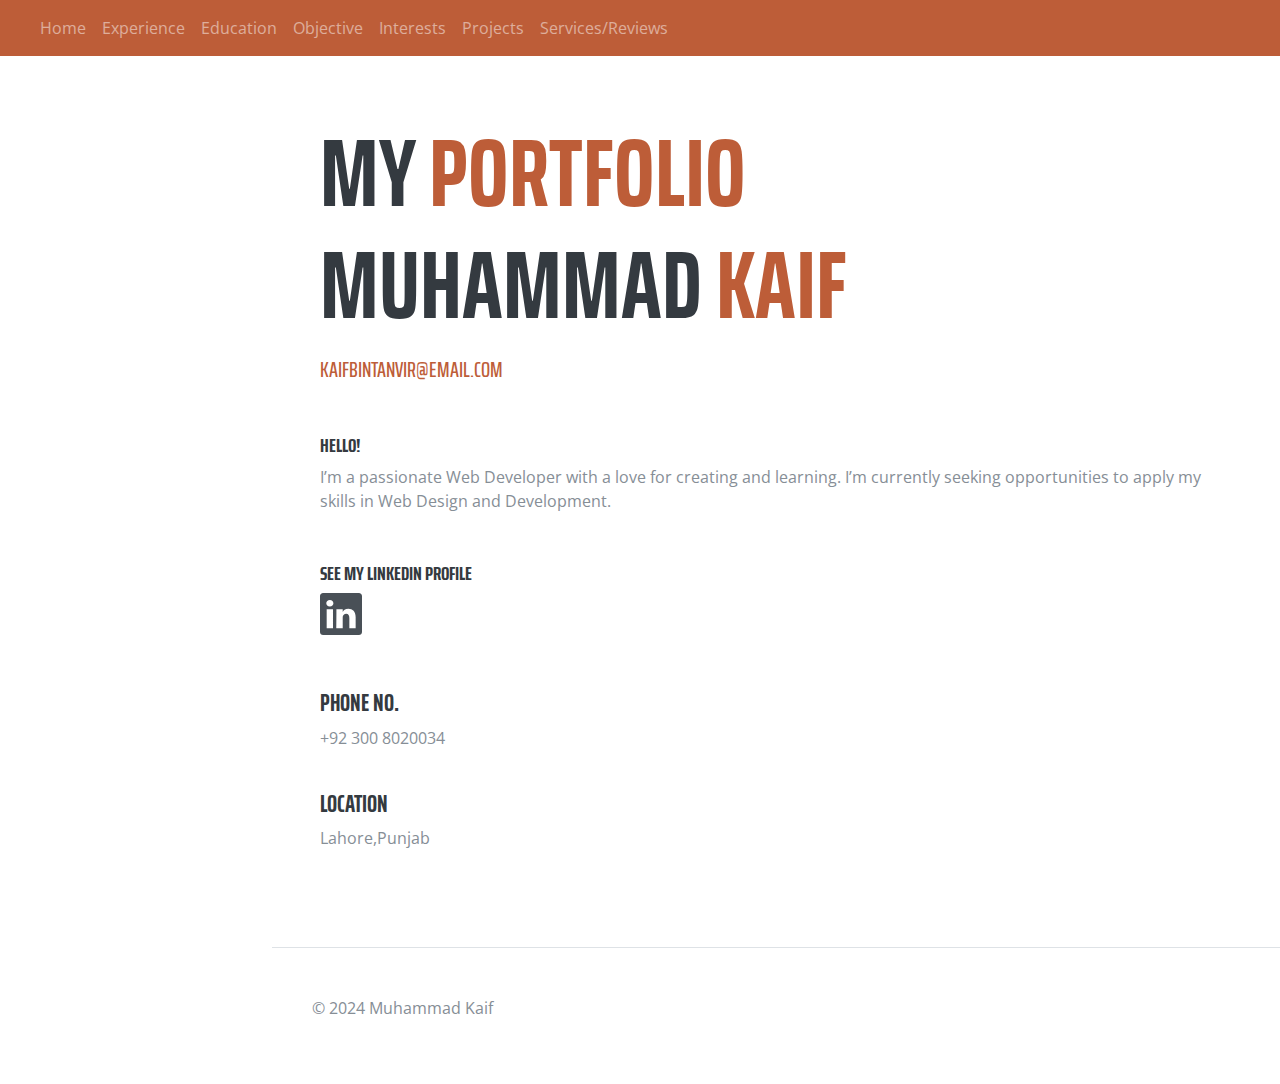
<file: index.html>
<!DOCTYPE html>
<html lang="en">

  <head>
  <!-- Google tag (gtag.js) -->
<script async src="https://www.googletagmanager.com/gtag/js?id=G-M5S6WQYNVC"></script>
<script>
  window.dataLayer = window.dataLayer || [];
  function gtag(){dataLayer.push(arguments);}
  gtag('js', new Date());

  gtag('config', 'G-M5S6WQYNVC');
</script>
    
    <meta charset="utf-8">
    <meta name="viewport" content="width=device-width, initial-scale=1, shrink-to-fit=no">
    <meta name="description" content="">
    <meta name="author" content="">

    <title>Kaif's Portfolio</title>

    <!-- Bootstrap core CSS -->
    <link href="bootstrap.min.css" rel="stylesheet">

    <!-- Custom fonts for this template -->
    <link href="https://fonts.googleapis.com/css?family=Saira+Extra+Condensed:100,200,300,400,500,600,700,800,900" rel="stylesheet">
    <link href="https://fonts.googleapis.com/css?family=Open+Sans:300,300i,400,400i,600,600i,700,700i,800,800i" rel="stylesheet">
    <link href="font-awesome.min.css" rel="stylesheet">
    <link href="devicons.min.css" rel="stylesheet">
    <link href="simple-line-icons.css" rel="stylesheet">

    <!-- Custom styles for this template -->
    <link href="resume.min.css" rel="stylesheet">
   

  </head>

  <body id="page-top">

      <nav class="navbar navbar-expand-lg navbar-dark bg-primary fixed-top"> 
        <a class="navbar-brand js-scroll-trigger" href="#page-top">
        <span class="d-block d-lg-none">Kaif's Portfolio</span>
        <span class="d-none d-lg-block">
           <!-- <img class="img-fluid img-profile rounded-circle mx-auto mb-2" src="img/profile.jpg" alt="">  -->
        </span>
      </a>  
       <button class="navbar-toggler" type="button" data-toggle="collapse" data-target="#navbarSupportedContent" aria-controls="navbarSupportedContent" aria-expanded="false" aria-label="Toggle navigation">
        <span class="navbar-toggler-icon"></span>
      </button> 
      <div class="collapse navbar-collapse" id="navbarSupportedContent">
        <ul class="navbar-nav">
          <li class="nav-item">
            <a class="nav-link js-scroll-trigger" href="index.html">Home</a>
          </li>
          <li class="nav-item">
            <a class="nav-link js-scroll-trigger" href="experience.html">Experience</a>
          </li>
          <li class="nav-item">
            <a class="nav-link js-scroll-trigger" href="education.html">Education</a>
          </li>
          <li class="nav-item">
            <a class="nav-link js-scroll-trigger" href="objective.html">Objective</a>
          </li>
          <li class="nav-item">
            <a class="nav-link js-scroll-trigger" href="interest.html">Interests</a>
          </li>

          <li class="nav-item">
            <a class="nav-link js-scroll-trigger" href="project.html">Projects</a>
          </li>
         
          <li class="nav-item">
            <a class="nav-link js-scroll-trigger" href="service.html">Services/Reviews</a>
          </li>
        </ul>
      </div>
    </nav>
<br><br>
    <div class="container-fluid p-0">

      <section class="resume-section p-3 p-lg-5 d-flex d-column" id="about">
        <div class="my-auto">

          <h1 class="mb-0">My
            <span class="text-primary">Portfolio</span>
          </h1>
          <br>
          <h1 class="mb-0">Muhammad
            <span class="text-primary">Kaif</span>
          </h1>
          <br>
          <div class="subheading mb-5">
            <a href="kaifbintanvir@email.com">kaifbintanvir@email.com</a>
          </div>
          <h5>Hello!</h5>
          <p class="mb-5"> I’m a passionate Web Developer with a love for creating and learning.
             I’m currently seeking opportunities to apply my skills in Web Design and Development.</p>

             <h5>See my LinkedIn Profile</h5>
          <ul class="list-inline list-social-icons mb-0">
          
            <li class="list-inline-item">
            
              <a href="https://www.linkedin.com/in/muhammed-kaif-712735270?trk=contact-info">
                <span>
                  <svg xmlns="http://www.w3.org/2000/svg" width="42" height="42" fill="currentColor" class="bi bi-linkedin" viewBox="0 0 16 16">
                    <path d="M0 1.146C0 .513.526 0 1.175 0h13.65C15.474 0 16 .513 16 1.146v13.708c0 .633-.526 1.146-1.175 1.146H1.175C.526 16 0 15.487 0 14.854zm4.943 12.248V6.169H2.542v7.225zm-1.2-8.212c.837 0 1.358-.554 1.358-1.248-.015-.709-.52-1.248-1.342-1.248S2.4 3.226 2.4 3.934c0 .694.521 1.248 1.327 1.248zm4.908 8.212V9.359c0-.216.016-.432.08-.586.173-.431.568-.878 1.232-.878.869 0 1.216.662 1.216 1.634v3.865h2.401V9.25c0-2.22-1.184-3.252-2.764-3.252-1.274 0-1.845.7-2.165 1.193v.025h-.016l.016-.025V6.169h-2.4c.03.678 0 7.225 0 7.225z"/>
                  </svg>
                </span>
              </a>
             
            </li>
            <!-- <li class="list-inline-item"> 
             
               <a href="kaifbintanvir.github.io"> 
                <span class="fa-stack fa-lg">
                  <i class="fa fa-circle fa-stack-2x"></i>
                  <i class="fa fa-github fa-stack-1x fa-inverse"></i>
                </span>
              </a>
            </li> -->
          </ul>
          
         
          <br><br>
          <h4>Phone No.</h4>
          <p>+92 300 8020034 </p>
          <br>
          <h4>Location</h4>
          <p>Lahore,Punjab</p>
        </div>
      </section>

      <!-- <section class="resume-section p-3 p-lg-5 d-flex flex-column" id="experience">
        <div class="my-auto">
          <h2 class="mb-5">Experience</h2>

          <div class="resume-item d-flex flex-column flex-md-row mb-5">
            <div class="resume-content mr-auto">
              <h3 class="mb-0"> Web Developer</h3>
              <div class="subheading mb-3"> 3 Months Experience</div>
              <p>I'm a web developer with 3 months of hands-on experience, specializing in front-end development. 
                In this time, I’ve gained skills in HTML, CSS, JavaScript.
                I’m committed to creating responsive, portfolio and continuously improving my skills to keep up with the latest web development trends.</p>
            </div>
            <div class="resume-date text-md-right">
              <span class="text-primary">Beginner Level</span>
            </div>
          </div>

          <div class="resume-item d-flex flex-column flex-md-row mb-5">
            <div class="resume-content mr-auto">
              <h3 class="mb-0">C++ / Cpp</h3>
              <div class="subheading mb-3">8 Months Experience</div>
              <p>I'm a C++ developer with 8 months of experience, focused on building efficient, high-performance applications.
                 I have a solid foundation in object-oriented programming, data structures, and algorithms, and I’m continually expanding my knowledge in advanced C++ concepts.
                 I’m passionate about writing clean, optimized code and solving complex problems.</p>
            </div>
            <div class="resume-date text-md-right">
              <span class="text-primary">Intermediate Level</span>
            </div>
          </div>

          <div class="resume-item d-flex flex-column flex-md-row mb-5">
            <div class="resume-content mr-auto">
              <h3 class="mb-0">Python</h3>
              <div class="subheading mb-3">3 Months Experience</div>
              <p>I'm a Python developer with 3 months of experience, skilled in writing clear and efficient code.
                I'm continuously learning new techniques to enhance my development skills.</p>
            </div>
            <div class="resume-date text-md-right">
              <span class="text-primary">Beginner Level</span>
            </div>
          </div>

          <div class="resume-item d-flex flex-column flex-md-row">
            <div class="resume-content mr-auto">
              <h3 class="mb-0">Assembly Language</h3>
              <div class="subheading mb-3">2 Months Experience</div>
              <p>I'm an assembly language programmer with 2 months of experience, focused on understanding low-level programming and computer architecture.
                 During this time, I’ve gained insight into how software interacts with hardware and how to optimize code for performance.
                 I enjoy tackling complex problems and am eager to deepen my knowledge of assembly language and its applications in system programming.</p>
            </div>
            <div class="resume-date text-md-right">
              <span class="text-primary">Beginner Level</span>
            </div>
          </div>

        </div>

      </section> -->

      <!-- <section class="resume-section p-3 p-lg-5 d-flex flex-column" id="education">
        <div class="my-auto">
          <h2 class="mb-5">Education</h2>

          <div class="resume-item d-flex flex-column flex-md-row mb-5">
            <div class="resume-content mr-auto">
              <h3 class="mb-0">Government College University of Faisalabad</h3>
              <div class="subheading mb-3">Bachelor of Science in Computer Science</div>
              <div>Computer Science - Web Development Track</div>
              <p>GPA: 3.57</p>
            </div>
            <div class="resume-date text-md-right">
              <span class="text-primary">Still continue</span>
            </div>
          </div>

          <div class="resume-item d-flex flex-column flex-md-row">
            <div class="resume-content mr-auto">
              <h3 class="mb-0">Aspire Group of Colleges</h3>
              <div class="subheading mb-3">FSc pre engineering</div>
              <p>GPA: 3.21</p>
            </div>
            <div class="resume-date text-md-right">
              <span class="text-primary">Passed</span>
            </div>
          </div>

        </div>
      </section> -->

      <!-- <section class="resume-section p-3 p-lg-5 d-flex flex-column" id="objective">
        <div class="my-auto">
          <h2 class="mb-5 ">Objective</h2>
          <p>Passionate and motivated Front-End Web Developer with a solid foundation in HTML, CSS, and JavaScript, eager to bring creative solutions and technical expertise to a development team.</p>
            <p class="mb-0"> Skilled in building responsive, user-friendly websites and continuously learning new frameworks and 
             Seeking an opportunity to contribute, grow, and expand my skills in a professional setting.</p>
         
       
        </div>
      </section> -->

      <!-- <section class="resume-section p-3 p-lg-5 d-flex flex-column" id="interests">
        <div class="my-auto">
          <h2 class="mb-5">Interests</h2>
          <p>Participated in coding challenges and hackathons, collaborating with team members to build web applications within short time frames.</p>
          <p class="mb-0">Mostly forced indoors, I read alot of books and sci-fi genre movies and anime, I am an aspiring chef, and I spend a large amount of my free time exploring the latest technolgy advancements in the front-end web development world.</p>
       
        </div>

      </section> -->

      <br><br>
       <!-- Footer -->
        <section>
  <footer class="footer">
    <p> &emsp; &emsp; &copy; 2024 Muhammad Kaif</p>
   
  </footer>
  <br><br>
        </section>


    </div>
  
 

    <!-- Bootstrap core JavaScript -->
    <script src="jquery.min.js"></script>
    <script src="bootstrap.bundle.min.js"></script>

    <!-- Plugin JavaScript -->
    <script src="jquery.easing.min.js"></script>

    <!-- Custom scripts for this template -->
    <script src="resume.min.js"></script>

  </body>

</html>
</file>
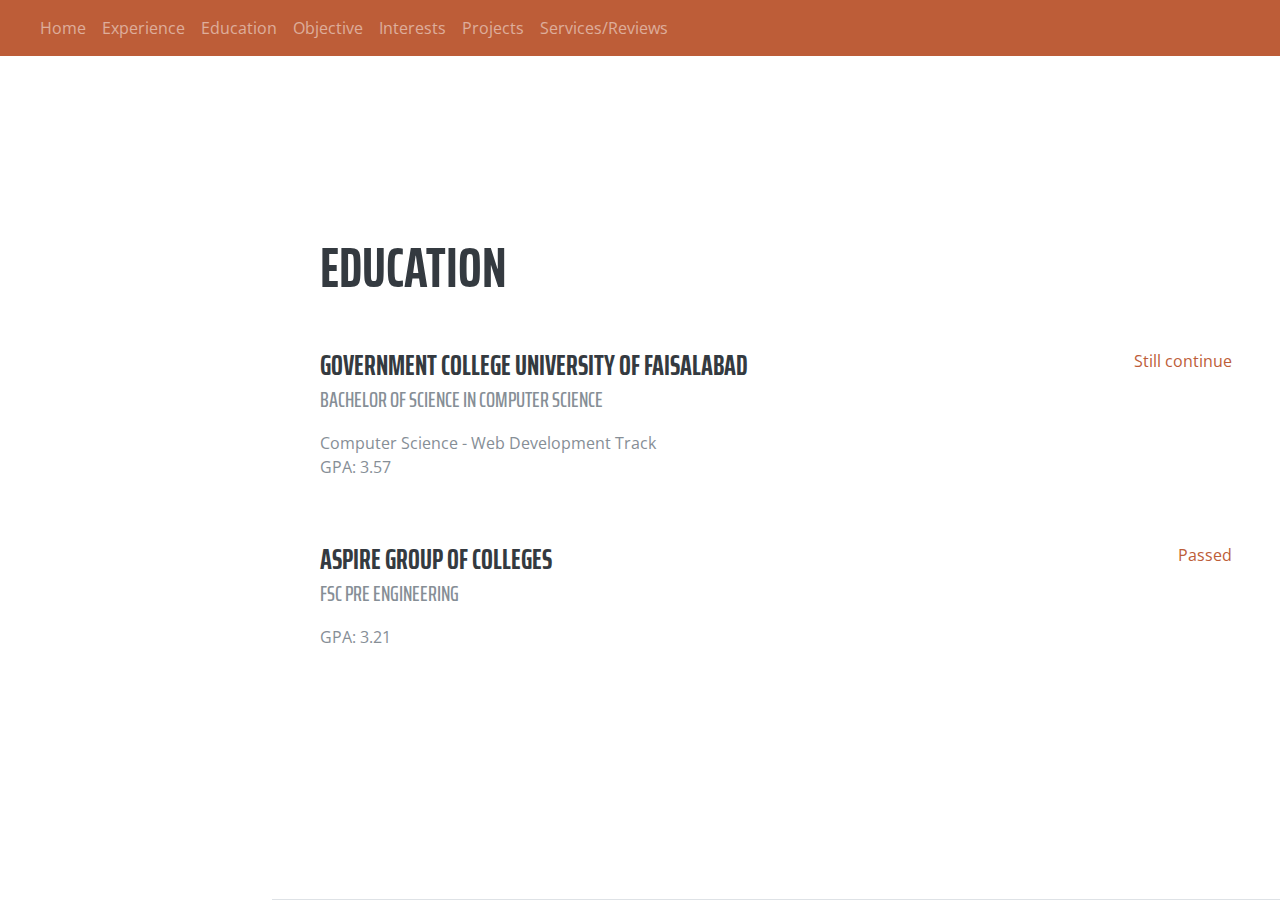
<file: education.html>
<!DOCTYPE html>
<html lang="en">
<head>
    <meta charset="UTF-8">
    <meta name="viewport" content="width=device-width, initial-scale=1.0">
    <title>Kaif's Portfolio|Education</title>
    <link href="bootstrap.min.css" rel="stylesheet">

    <!-- Custom fonts for this template -->
    <link href="https://fonts.googleapis.com/css?family=Saira+Extra+Condensed:100,200,300,400,500,600,700,800,900" rel="stylesheet">
    <link href="https://fonts.googleapis.com/css?family=Open+Sans:300,300i,400,400i,600,600i,700,700i,800,800i" rel="stylesheet">
    <link href="font-awesome.min.css" rel="stylesheet">
    <link href="devicons.min.css" rel="stylesheet">
    <link href="simple-line-icons.css" rel="stylesheet">

    <!-- Custom styles for this template -->
    <link href="resume.min.css" rel="stylesheet">

    
</head>
<body>

    <nav class="navbar navbar-expand-lg navbar-dark bg-primary fixed-top"> 
        <a class="navbar-brand js-scroll-trigger" href="#page-top">
        <span class="d-block d-lg-none">Kaif's Portfolio</span>
        <span class="d-none d-lg-block">
           <!-- <img class="img-fluid img-profile rounded-circle mx-auto mb-2" src="img/profile.jpg" alt="">  -->
        </span>
      </a>  
       <button class="navbar-toggler" type="button" data-toggle="collapse" data-target="#navbarSupportedContent" aria-controls="navbarSupportedContent" aria-expanded="false" aria-label="Toggle navigation">
        <span class="navbar-toggler-icon"></span>
      </button> 
      <div class="collapse navbar-collapse" id="navbarSupportedContent">
        <ul class="navbar-nav">
          <li class="nav-item">
            <a class="nav-link js-scroll-trigger" href="index.html">Home</a>
          </li>
          <li class="nav-item">
            <a class="nav-link js-scroll-trigger" href="experience.html">Experience</a>
          </li>
          <li class="nav-item">
            <a class="nav-link js-scroll-trigger" href="education.html">Education</a>
          </li>
          <li class="nav-item">
            <a class="nav-link js-scroll-trigger" href="objective.html">Objective</a>
          </li>
          <li class="nav-item">
            <a class="nav-link js-scroll-trigger" href="interest.html">Interests</a>
          </li>
          <li class="nav-item">
            <a class="nav-link js-scroll-trigger" href="project.html">Projects</a>
          </li>
         
          <li class="nav-item">
            <a class="nav-link js-scroll-trigger" href="service.html">Services/Reviews</a>
          </li>
        </ul>
      </div>
    </nav>

    
    <section class="resume-section p-3 p-lg-5 d-flex flex-column" id="education">
        <div class="my-auto">
          <h2 class="mb-5">Education</h2>

          <div class="resume-item d-flex flex-column flex-md-row mb-5">
            <div class="resume-content mr-auto">
              <h3 class="mb-0">Government College University of Faisalabad</h3>
              <div class="subheading mb-3">Bachelor of Science in Computer Science</div>
              <div>Computer Science - Web Development Track</div>
              <p>GPA: 3.57</p>
            </div>
            <div class="resume-date text-md-right">
              <span class="text-primary">Still continue</span>
            </div>
          </div>

          <div class="resume-item d-flex flex-column flex-md-row">
            <div class="resume-content mr-auto">
              <h3 class="mb-0">Aspire Group of Colleges</h3>
              <div class="subheading mb-3">FSc pre engineering</div>
              <p>GPA: 3.21</p>
            </div>
            <div class="resume-date text-md-right">
              <span class="text-primary">Passed</span>
            </div>
          </div>

        </div>
      </section>

     <!-- Bootstrap core JavaScript -->
     <script src="jquery.min.js"></script>
     <script src="bootstrap.bundle.min.js"></script>
 
     <!-- Plugin JavaScript -->
     <script src="jquery.easing.min.js"></script>
 
     <!-- Custom scripts for this template -->
     <script src="resume.min.js"></script>
</body>
</html>
</file>
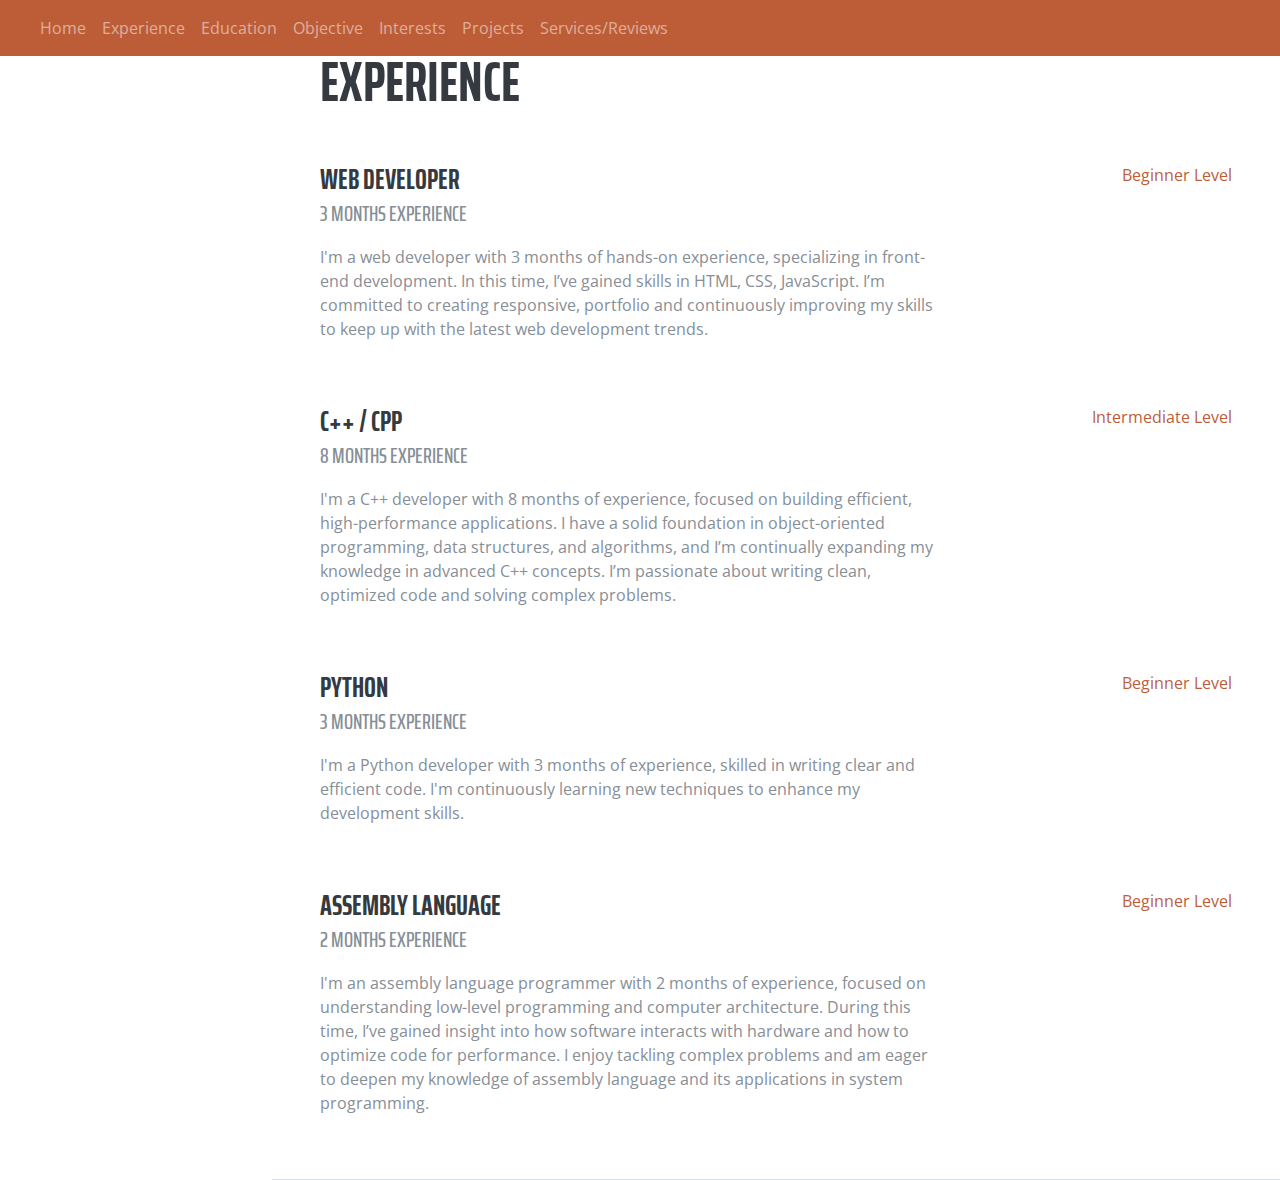
<file: experience.html>
<!DOCTYPE html>
<html lang="en">
<head>
    <meta charset="UTF-8">
    <meta name="viewport" content="width=device-width, initial-scale=1.0">
    <title>Kaif's Portfolio|Experience</title>
    <link href="bootstrap.min.css" rel="stylesheet">

    <!-- Custom fonts for this template -->
    <link href="https://fonts.googleapis.com/css?family=Saira+Extra+Condensed:100,200,300,400,500,600,700,800,900" rel="stylesheet">
    <link href="https://fonts.googleapis.com/css?family=Open+Sans:300,300i,400,400i,600,600i,700,700i,800,800i" rel="stylesheet">
    <link href="font-awesome.min.css" rel="stylesheet">
    <link href="devicons.min.css" rel="stylesheet">
    <link href="simple-line-icons.css" rel="stylesheet">

    <!-- Custom styles for this template -->
    <link href="resume.min.css" rel="stylesheet">

   
</head>
<body>

    <nav class="navbar navbar-expand-lg navbar-dark bg-primary fixed-top"> 
        <a class="navbar-brand js-scroll-trigger" href="#page-top">
        <span class="d-block d-lg-none">Kaif's Portfolio</span>
        <span class="d-none d-lg-block">
           <!-- <img class="img-fluid img-profile rounded-circle mx-auto mb-2" src="img/profile.jpg" alt="">  -->
        </span>
      </a>  
       <button class="navbar-toggler" type="button" data-toggle="collapse" data-target="#navbarSupportedContent" aria-controls="navbarSupportedContent" aria-expanded="false" aria-label="Toggle navigation">
        <span class="navbar-toggler-icon"></span>
      </button> 
      <div class="collapse navbar-collapse" id="navbarSupportedContent">
        <ul class="navbar-nav">
          <li class="nav-item">
            <a class="nav-link js-scroll-trigger" href="index.html">Home</a>
          </li>
          <li class="nav-item">
            <a class="nav-link js-scroll-trigger" href="experience.html">Experience</a>
          </li>
          <li class="nav-item">
            <a class="nav-link js-scroll-trigger" href="education.html">Education</a>
          </li>
          <li class="nav-item">
            <a class="nav-link js-scroll-trigger" href="objective.html">Objective</a>
          </li>
          <li class="nav-item">
            <a class="nav-link js-scroll-trigger" href="interest.html">Interests</a>
          </li>
          <li class="nav-item">
            <a class="nav-link js-scroll-trigger" href="project.html">Projects</a>
          </li>
         
          <li class="nav-item">
            <a class="nav-link js-scroll-trigger" href="service.html">Services/Reviews</a>
          </li>
        </ul>
      </div>
    </nav>

    

    <section class="resume-section p-3 p-lg-5 d-flex flex-column" id="experience">
        <div class="my-auto">
          <h2 class="mb-5">Experience</h2>

          <div class="resume-item d-flex flex-column flex-md-row mb-5">
            <div class="resume-content mr-auto">
              <h3 class="mb-0"> Web Developer</h3>
              <div class="subheading mb-3"> 3 Months Experience</div>
              <p>I'm a web developer with 3 months of hands-on experience, specializing in front-end development. 
                In this time, I’ve gained skills in HTML, CSS, JavaScript.
                I’m committed to creating responsive, portfolio and continuously improving my skills to keep up with the latest web development trends.</p>
            </div>
            <div class="resume-date text-md-right">
              <span class="text-primary">Beginner Level</span>
            </div>
          </div>

          <div class="resume-item d-flex flex-column flex-md-row mb-5">
            <div class="resume-content mr-auto">
              <h3 class="mb-0">C++ / Cpp</h3>
              <div class="subheading mb-3">8 Months Experience</div>
              <p>I'm a C++ developer with 8 months of experience, focused on building efficient, high-performance applications.
                 I have a solid foundation in object-oriented programming, data structures, and algorithms, and I’m continually expanding my knowledge in advanced C++ concepts.
                 I’m passionate about writing clean, optimized code and solving complex problems.</p>
            </div>
            <div class="resume-date text-md-right">
              <span class="text-primary">Intermediate Level</span>
            </div>
          </div>

          <div class="resume-item d-flex flex-column flex-md-row mb-5">
            <div class="resume-content mr-auto">
              <h3 class="mb-0">Python</h3>
              <div class="subheading mb-3">3 Months Experience</div>
              <p>I'm a Python developer with 3 months of experience, skilled in writing clear and efficient code.
                I'm continuously learning new techniques to enhance my development skills.</p>
            </div>
            <div class="resume-date text-md-right">
              <span class="text-primary">Beginner Level</span>
            </div>
          </div>

          <div class="resume-item d-flex flex-column flex-md-row">
            <div class="resume-content mr-auto">
              <h3 class="mb-0">Assembly Language</h3>
              <div class="subheading mb-3">2 Months Experience</div>
              <p>I'm an assembly language programmer with 2 months of experience, focused on understanding low-level programming and computer architecture.
                 During this time, I’ve gained insight into how software interacts with hardware and how to optimize code for performance.
                 I enjoy tackling complex problems and am eager to deepen my knowledge of assembly language and its applications in system programming.</p>
            </div>
            <div class="resume-date text-md-right">
              <span class="text-primary">Beginner Level</span>
            </div>
          </div>

        </div>

      </section>

    

     <!-- Bootstrap core JavaScript -->
     <script src="jquery.min.js"></script>
     <script src="bootstrap.bundle.min.js"></script>
 
     <!-- Plugin JavaScript -->
     <script src="jquery.easing.min.js"></script>
 
     <!-- Custom scripts for this template -->
     <script src="resume.min.js"></script>
</body>
</html>
</file>
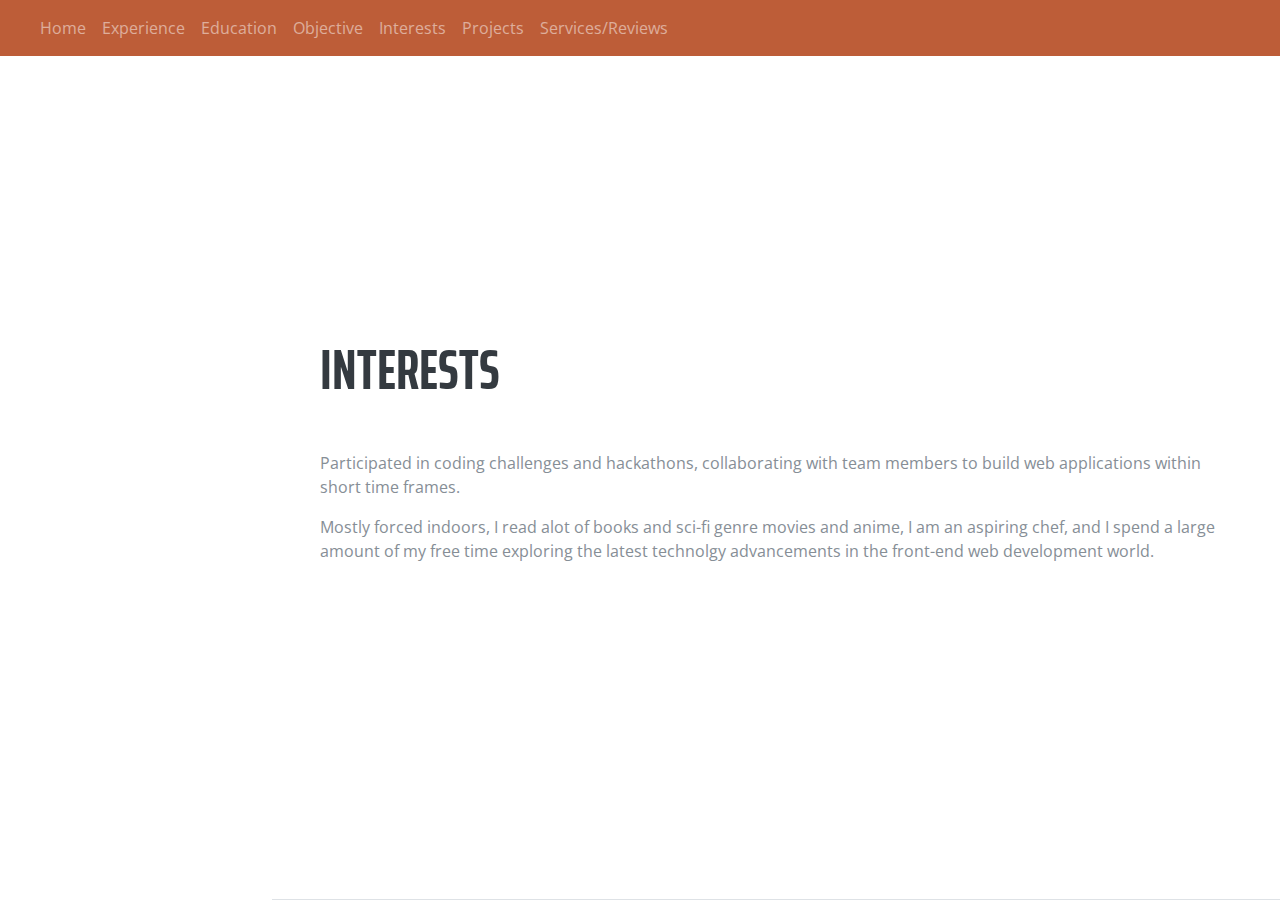
<file: interest.html>
<!DOCTYPE html>
<html lang="en">
<head>
    <meta charset="UTF-8">
    <meta name="viewport" content="width=device-width, initial-scale=1.0">
    <title>Kaif's Portfolio|Interest</title>
    <link href="bootstrap.min.css" rel="stylesheet">

    <!-- Custom fonts for this template -->
    <link href="https://fonts.googleapis.com/css?family=Saira+Extra+Condensed:100,200,300,400,500,600,700,800,900" rel="stylesheet">
    <link href="https://fonts.googleapis.com/css?family=Open+Sans:300,300i,400,400i,600,600i,700,700i,800,800i" rel="stylesheet">
    <link href="font-awesome.min.css" rel="stylesheet">
    <link href="devicons.min.css" rel="stylesheet">
    <link href="simple-line-icons.css" rel="stylesheet">

    <!-- Custom styles for this template -->
    <link href="resume.min.css" rel="stylesheet">

    
</head>
<body>


    <nav class="navbar navbar-expand-lg navbar-dark bg-primary fixed-top"> 
        <a class="navbar-brand js-scroll-trigger" href="#page-top">
        <span class="d-block d-lg-none">Kaif's Portfolio</span>
        <span class="d-none d-lg-block">
           <!-- <img class="img-fluid img-profile rounded-circle mx-auto mb-2" src="img/profile.jpg" alt="">  -->
        </span>
      </a>  
       <button class="navbar-toggler" type="button" data-toggle="collapse" data-target="#navbarSupportedContent" aria-controls="navbarSupportedContent" aria-expanded="false" aria-label="Toggle navigation">
        <span class="navbar-toggler-icon"></span>
      </button> 
      <div class="collapse navbar-collapse" id="navbarSupportedContent">
        <ul class="navbar-nav">
          <li class="nav-item">
            <a class="nav-link js-scroll-trigger" href="index.html">Home</a>
          </li>
          <li class="nav-item">
            <a class="nav-link js-scroll-trigger" href="experience.html">Experience</a>
          </li>
          <li class="nav-item">
            <a class="nav-link js-scroll-trigger" href="education.html">Education</a>
          </li>
          <li class="nav-item">
            <a class="nav-link js-scroll-trigger" href="objective.html">Objective</a>
          </li>
          <li class="nav-item">
            <a class="nav-link js-scroll-trigger" href="interest.html">Interests</a>
          </li>
          <li class="nav-item">
            <a class="nav-link js-scroll-trigger" href="project.html">Projects</a>
          </li>
         
          <li class="nav-item">
            <a class="nav-link js-scroll-trigger" href="service.html">Services/Reviews</a>
          </li>
        </ul>
      </div>
    </nav>



    <section class="resume-section p-3 p-lg-5 d-flex flex-column" id="interests">
        <div class="my-auto">
          <h2 class="mb-5">Interests</h2>
          <p>Participated in coding challenges and hackathons, collaborating with team members to build web applications within short time frames.</p>
          <p class="mb-0">Mostly forced indoors, I read alot of books and sci-fi genre movies and anime, I am an aspiring chef, and I spend a large amount of my free time exploring the latest technolgy advancements in the front-end web development world.</p>
       
        </div>

      </section>

     


     <!-- Bootstrap core JavaScript -->
     <script src="jquery.min.js"></script>
     <script src="bootstrap.bundle.min.js"></script>
 
     <!-- Plugin JavaScript -->
     <script src="jquery.easing.min.js"></script>
 
     <!-- Custom scripts for this template -->
     <script src="resume.min.js"></script>
    
</body>
</html>
</file>
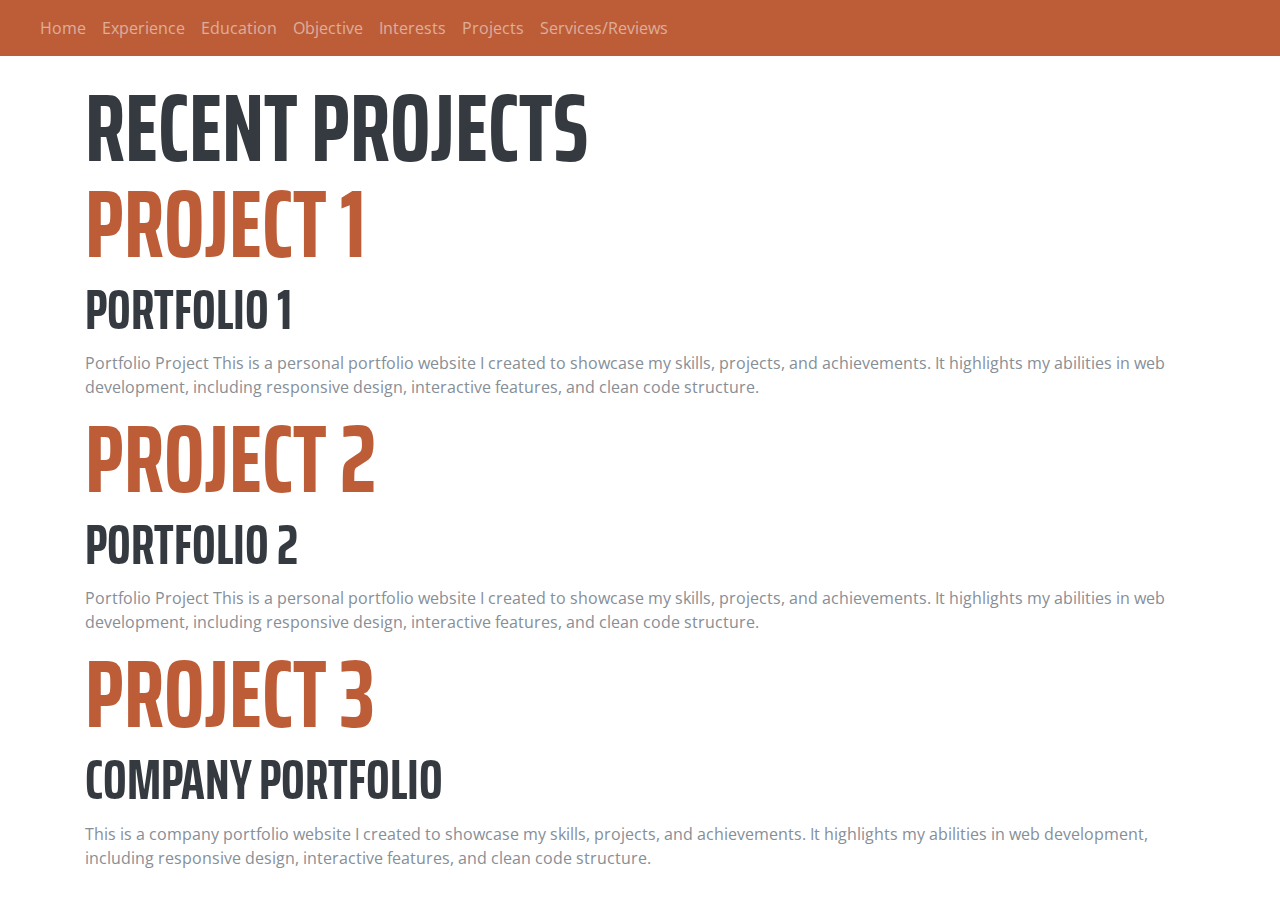
<file: project.html>
<!DOCTYPE html>
<html lang="en">
<head>
    <meta charset="UTF-8">
    <meta name="viewport" content="width=device-width, initial-scale=1.0">
    <title>Project</title>

    <link href="bootstrap.min.css" rel="stylesheet">

    <!-- Custom fonts for this template -->
    <link href="https://fonts.googleapis.com/css?family=Saira+Extra+Condensed:100,200,300,400,500,600,700,800,900" rel="stylesheet">
    <link href="https://fonts.googleapis.com/css?family=Open+Sans:300,300i,400,400i,600,600i,700,700i,800,800i" rel="stylesheet">
    <link href="font-awesome.min.css" rel="stylesheet">
    <link href="devicons.min.css" rel="stylesheet">
    <link href="simple-line-icons.css" rel="stylesheet">
    <link rel="stylesheet" href="project.css">
    <!-- Custom styles for this template -->
    <!-- <link href="resume.min.css" rel="stylesheet"> -->
    <style>
      /* Style for the container */
     
  </style>
</head>
<body>

  <header>
    <nav class="navbar navbar-expand-lg navbar-dark bg-primary fixed-top"> 
      <a class="navbar-brand js-scroll-trigger" href="#page-top">
      <span class="d-block d-lg-none">Kaif's Portfolio</span>
      <span class="d-none d-lg-block">
               </span>
    </a>  
     <button class="navbar-toggler" type="button" data-toggle="collapse" data-target="#navbarSupportedContent" aria-controls="navbarSupportedContent" aria-expanded="false" aria-label="Toggle navigation">
      <span class="navbar-toggler-icon"></span>
    </button> 
    <div class="collapse navbar-collapse" id="navbarSupportedContent">
      <ul class="navbar-nav">
        <li class="nav-item">
          <a class="nav-link js-scroll-trigger" href="index.html">Home</a>
        </li>
        <li class="nav-item">
          <a class="nav-link js-scroll-trigger" href="experience.html">Experience</a>
        </li>
        <li class="nav-item">
          <a class="nav-link js-scroll-trigger" href="education.html">Education</a>
        </li>
        <li class="nav-item">
          <a class="nav-link js-scroll-trigger" href="objective.html">Objective</a>
        </li>
        <li class="nav-item">
          <a class="nav-link js-scroll-trigger" href="interest.html">Interests</a>
        </li>
        <li class="nav-item">
          <a class="nav-link js-scroll-trigger" href="project.html">Projects</a>
        </li>
       
        <li class="nav-item">
          <a class="nav-link js-scroll-trigger" href="service.html">Services/Reviews</a>
        </li>
      </ul>
    </div>
  </nav>
  
  </header>
  
  <div class="projects container"> 
    <div class="projects-header"> 
     <h1 class="section-title">Recent <span>Projects</span></h1> 
    </div> 
    <div class="all-projects"> 
      <div class="project-item"> 
        <div class="project-info"> 
          <h1><a href="https://kaifbintanvir.github.io/Portfolio_project/" target="_blank">Project 1</a></h1> 
          <h2>Portfolio 1</h2> 
          <p>Portfolio Project
            This is a personal portfolio website I created to showcase my skills, projects, and achievements. It highlights my abilities in web development, including responsive design, interactive features, and clean code structure.</p> 
        </div>
      </div>
       
     </div> 
     <div class="project-item"> 
      <div class="project-info"> 
        <h1><a href="https://kaifbintanvir.github.io/portfolio2/" target="_blank">Project 2</a></h1> 
       <h2>Portfolio 2</h2>
        
       <p>Portfolio Project
        This is a personal portfolio website I created to showcase my skills, projects, and achievements. It highlights my abilities in web development, including responsive design, interactive features, and clean code structure.</p> 
      </div> 
     </div> 
     <div class="project-item"> 
      <div class="project-info"> 
        <h1><a href="https://kaifbintanvir.github.io/Company-Portfolio/" target="_blank">Project 3</a></h1> 
       <h2>Company Portfolio</h2>
        
       <p>
        This is a company portfolio website I created to showcase my skills, projects, and achievements. It highlights my abilities in web development, including responsive design, interactive features, and clean code structure.</p> 
      </div> 
     </div> 
    </div> 
   
     <!-- <div class="project-item"> 
      <div class="project-info"> 
       <h1>Project 3</h1> 
       <h2>Coding is Love</h2> 
       <p>Lorem, ipsum dolor sit amet consectetur adipisicing elit. Ad, iusto cupiditate voluptatum impedit unde rem ipsa distinctio illum quae mollitia ut, accusantium eius odio ducimus illo neque atque libero non sunt harum? Ipsum repellat animi, fugit architecto voluptatum odit et!</p> 
      </div> 
     </div> 
     <div class="project-item"> 
      <div class="project-info"> 
       <h1>Project 4</h1> 
       <h2>Coding is Love</h2> 
       <p>Lorem, ipsum dolor sit amet consectetur adipisicing elit. Ad, iusto cupiditate voluptatum impedit unde rem ipsa distinctio illum quae mollitia ut, accusantium eius odio ducimus illo neque atque libero non sunt harum? Ipsum repellat animi, fugit architecto voluptatum odit et!</p> 
      </div> 
     </div> 
     <div class="project-item"> 
      <div class="project-info"> 
       <h1>Project 5</h1> 
       <h2>Coding is Love</h2> 
       <p>Lorem, ipsum dolor sit amet consectetur adipisicing elit. Ad, iusto cupiditate voluptatum impedit unde rem ipsa distinctio illum quae mollitia ut, accusantium eius odio ducimus illo neque atque libero non sunt harum? Ipsum repellat animi, fugit architecto voluptatum odit et!</p> 
      </div> 
     </div> 
    </div> 
   </div>  -->
  </section> 
    <!-- <div class="image-container">
      <a href="https://kaifbintanvir.github.io/Portfolio_project/" target="_blank">
          <img src="Project_1.png" alt="Hover Image">
      </a>
  </div>
     -->
     <!-- Bootstrap core JavaScript -->
     <script src="jquery.min.js"></script>
     <script src="bootstrap.bundle.min.js"></script>
 
     <!-- Plugin JavaScript -->
     <script src="jquery.easing.min.js"></script>
 
     <!-- Custom scripts for this template -->
     <script src="resume.min.js"></script>
</body>
</html>
</file>
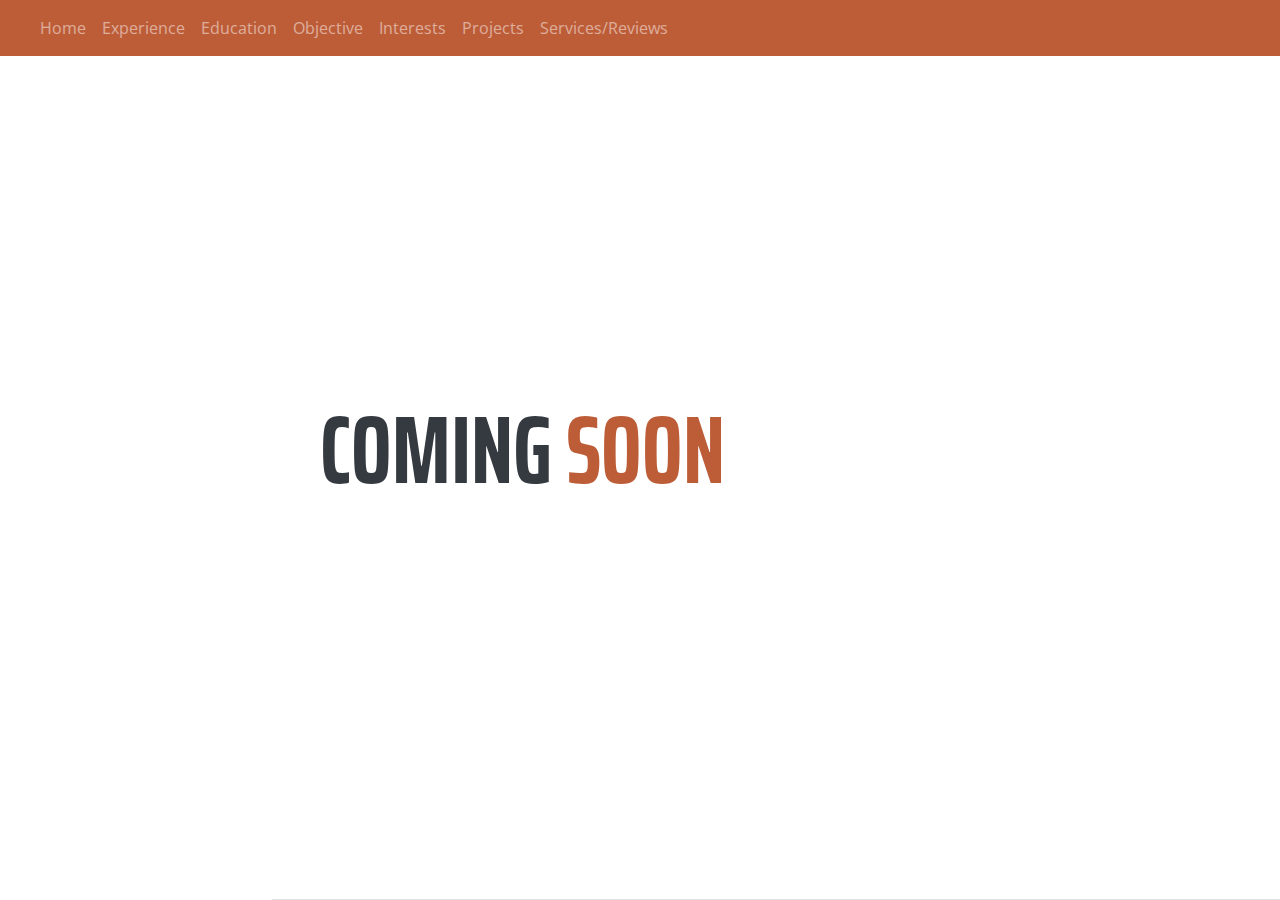
<file: service.html>
<!DOCTYPE html>
<html lang="en">
<head>
    <meta charset="UTF-8">
    <meta name="viewport" content="width=device-width, initial-scale=1.0">
    <title>Kaif's Portfolio|service</title>

    <link href="bootstrap.min.css" rel="stylesheet">

    <!-- Custom fonts for this template -->
    <link href="https://fonts.googleapis.com/css?family=Saira+Extra+Condensed:100,200,300,400,500,600,700,800,900" rel="stylesheet">
    <link href="https://fonts.googleapis.com/css?family=Open+Sans:300,300i,400,400i,600,600i,700,700i,800,800i" rel="stylesheet">
    <link href="font-awesome.min.css" rel="stylesheet">
    <link href="devicons.min.css" rel="stylesheet">
    <link href="simple-line-icons.css" rel="stylesheet">

    <!-- Custom styles for this template -->
    <link href="resume.min.css" rel="stylesheet">



    
</head>
<body>
    
    <nav class="navbar navbar-expand-lg navbar-dark bg-primary fixed-top"> 
        <a class="navbar-brand js-scroll-trigger" href="#page-top">
        <span class="d-block d-lg-none">Kaif's Portfolio</span>
        <span class="d-none d-lg-block">
           <!-- <img class="img-fluid img-profile rounded-circle mx-auto mb-2" src="img/profile.jpg" alt="">  -->
        </span>
      </a>  
       <button class="navbar-toggler" type="button" data-toggle="collapse" data-target="#navbarSupportedContent" aria-controls="navbarSupportedContent" aria-expanded="false" aria-label="Toggle navigation">
        <span class="navbar-toggler-icon"></span>
      </button> 
      <div class="collapse navbar-collapse" id="navbarSupportedContent">
        <ul class="navbar-nav">
          <li class="nav-item">
            <a class="nav-link js-scroll-trigger" href="index.html">Home</a>
          </li>
          <li class="nav-item">
            <a class="nav-link js-scroll-trigger" href="experience.html">Experience</a>
          </li>
          <li class="nav-item">
            <a class="nav-link js-scroll-trigger" href="education.html">Education</a>
          </li>
          <li class="nav-item">
            <a class="nav-link js-scroll-trigger" href="objective.html">Objective</a>
          </li>
          <li class="nav-item">
            <a class="nav-link js-scroll-trigger" href="interest.html">Interests</a>
          </li>
          <li class="nav-item">
            <a class="nav-link js-scroll-trigger" href="project.html">Projects</a>
          </li>
         
          <li class="nav-item">
            <a class="nav-link js-scroll-trigger" href="service.html">Services/Reviews</a>
          </li>
        </ul>
      </div>
    </nav>



    <div class="container-fluid p-0">

        <section class="resume-section p-3 p-lg-5 d-flex d-column" id="about">
          <div class="my-auto">
  
            <br>
            <h1 class="mb-0">Coming 
              <span class="text-primary">Soon</span>
            </h1>
             <br>
            <!-- <div class="subheading mb-5">
              <a href="kaifbintanvir@email.com">kaifbintanvir@email.com</a>
            </div>
            <h5>Hello!</h5>
            <p class="mb-5"> I’m a passionate Web Developer with a love for creating and learning.
               I’m currently seeking opportunities to apply my skills in Web Design and Development.</p>
  
               <h5>See my LinkedIn Profile</h5>
            <ul class="list-inline list-social-icons mb-0">
            
              <li class="list-inline-item">
              
                <a href="https://www.linkedin.com/in/muhammed-kaif-712735270?trk=contact-info">
                  <span class="fa-stack fa-lg">
                    <i class="fa fa-circle fa-stack-2x"></i>
                    <i class="fa fa-linkedin fa-stack-1x fa-inverse"></i>
                  </span>
                </a>
               
              </li> 
               <li class="list-inline-item"> 
               
                 <a href="kaifbintanvir.github.io"> 
                  <span class="fa-stack fa-lg">
                    <i class="fa fa-circle fa-stack-2x"></i>
                    <i class="fa fa-github fa-stack-1x fa-inverse"></i>
                  </span>
                </a>
              </li> 
             </ul>
            
           
            <br><br>
            <h4>Phone No.</h4>
            <p>+92 300 8020034 </p>
            <br>
            <h4>Location</h4>
            <p>Lahore,Punjab</p> -->
          </div>
        </section>

      

     <!-- Bootstrap core JavaScript -->
     <script src="jquery.min.js"></script>
     <script src="bootstrap.bundle.min.js"></script>
 
     <!-- Plugin JavaScript -->
     <script src="jquery.easing.min.js"></script>
 
     <!-- Custom scripts for this template -->
     <script src="resume.min.js"></script>
</body>
</html>
</file>
<file: simple-line-icons.css>
@font-face {
  font-family: 'simple-line-icons';
  src: url('../fonts/Simple-Line-Icons.eot?v=2.4.0');
  src: url('../fonts/Simple-Line-Icons.eot?v=2.4.0#iefix') format('embedded-opentype'), url('../fonts/Simple-Line-Icons.woff2?v=2.4.0') format('woff2'), url('../fonts/Simple-Line-Icons.ttf?v=2.4.0') format('truetype'), url('../fonts/Simple-Line-Icons.woff?v=2.4.0') format('woff'), url('../fonts/Simple-Line-Icons.svg?v=2.4.0#simple-line-icons') format('svg');
  font-weight: normal;
  font-style: normal;
}
/*
 Use the following CSS code if you want to have a class per icon.
 Instead of a list of all class selectors, you can use the generic [class*="icon-"] selector, but it's slower:
*/
.icon-user,
.icon-people,
.icon-user-female,
.icon-user-follow,
.icon-user-following,
.icon-user-unfollow,
.icon-login,
.icon-logout,
.icon-emotsmile,
.icon-phone,
.icon-call-end,
.icon-call-in,
.icon-call-out,
.icon-map,
.icon-location-pin,
.icon-direction,
.icon-directions,
.icon-compass,
.icon-layers,
.icon-menu,
.icon-list,
.icon-options-vertical,
.icon-options,
.icon-arrow-down,
.icon-arrow-left,
.icon-arrow-right,
.icon-arrow-up,
.icon-arrow-up-circle,
.icon-arrow-left-circle,
.icon-arrow-right-circle,
.icon-arrow-down-circle,
.icon-check,
.icon-clock,
.icon-plus,
.icon-minus,
.icon-close,
.icon-event,
.icon-exclamation,
.icon-organization,
.icon-trophy,
.icon-screen-smartphone,
.icon-screen-desktop,
.icon-plane,
.icon-notebook,
.icon-mustache,
.icon-mouse,
.icon-magnet,
.icon-energy,
.icon-disc,
.icon-cursor,
.icon-cursor-move,
.icon-crop,
.icon-chemistry,
.icon-speedometer,
.icon-shield,
.icon-screen-tablet,
.icon-magic-wand,
.icon-hourglass,
.icon-graduation,
.icon-ghost,
.icon-game-controller,
.icon-fire,
.icon-eyeglass,
.icon-envelope-open,
.icon-envelope-letter,
.icon-bell,
.icon-badge,
.icon-anchor,
.icon-wallet,
.icon-vector,
.icon-speech,
.icon-puzzle,
.icon-printer,
.icon-present,
.icon-playlist,
.icon-pin,
.icon-picture,
.icon-handbag,
.icon-globe-alt,
.icon-globe,
.icon-folder-alt,
.icon-folder,
.icon-film,
.icon-feed,
.icon-drop,
.icon-drawer,
.icon-docs,
.icon-doc,
.icon-diamond,
.icon-cup,
.icon-calculator,
.icon-bubbles,
.icon-briefcase,
.icon-book-open,
.icon-basket-loaded,
.icon-basket,
.icon-bag,
.icon-action-undo,
.icon-action-redo,
.icon-wrench,
.icon-umbrella,
.icon-trash,
.icon-tag,
.icon-support,
.icon-frame,
.icon-size-fullscreen,
.icon-size-actual,
.icon-shuffle,
.icon-share-alt,
.icon-share,
.icon-rocket,
.icon-question,
.icon-pie-chart,
.icon-pencil,
.icon-note,
.icon-loop,
.icon-home,
.icon-grid,
.icon-graph,
.icon-microphone,
.icon-music-tone-alt,
.icon-music-tone,
.icon-earphones-alt,
.icon-earphones,
.icon-equalizer,
.icon-like,
.icon-dislike,
.icon-control-start,
.icon-control-rewind,
.icon-control-play,
.icon-control-pause,
.icon-control-forward,
.icon-control-end,
.icon-volume-1,
.icon-volume-2,
.icon-volume-off,
.icon-calendar,
.icon-bulb,
.icon-chart,
.icon-ban,
.icon-bubble,
.icon-camrecorder,
.icon-camera,
.icon-cloud-download,
.icon-cloud-upload,
.icon-envelope,
.icon-eye,
.icon-flag,
.icon-heart,
.icon-info,
.icon-key,
.icon-link,
.icon-lock,
.icon-lock-open,
.icon-magnifier,
.icon-magnifier-add,
.icon-magnifier-remove,
.icon-paper-clip,
.icon-paper-plane,
.icon-power,
.icon-refresh,
.icon-reload,
.icon-settings,
.icon-star,
.icon-symbol-female,
.icon-symbol-male,
.icon-target,
.icon-credit-card,
.icon-paypal,
.icon-social-tumblr,
.icon-social-twitter,
.icon-social-facebook,
.icon-social-instagram,
.icon-social-linkedin,
.icon-social-pinterest,
.icon-social-github,
.icon-social-google,
.icon-social-reddit,
.icon-social-skype,
.icon-social-dribbble,
.icon-social-behance,
.icon-social-foursqare,
.icon-social-soundcloud,
.icon-social-spotify,
.icon-social-stumbleupon,
.icon-social-youtube,
.icon-social-dropbox,
.icon-social-vkontakte,
.icon-social-steam {
  font-family: 'simple-line-icons';
  speak: none;
  font-style: normal;
  font-weight: normal;
  font-variant: normal;
  text-transform: none;
  line-height: 1;
  /* Better Font Rendering =========== */
  -webkit-font-smoothing: antialiased;
  -moz-osx-font-smoothing: grayscale;
}
.icon-user:before {
  content: "\e005";
}
.icon-people:before {
  content: "\e001";
}
.icon-user-female:before {
  content: "\e000";
}
.icon-user-follow:before {
  content: "\e002";
}
.icon-user-following:before {
  content: "\e003";
}
.icon-user-unfollow:before {
  content: "\e004";
}
.icon-login:before {
  content: "\e066";
}
.icon-logout:before {
  content: "\e065";
}
.icon-emotsmile:before {
  content: "\e021";
}
.icon-phone:before {
  content: "\e600";
}
.icon-call-end:before {
  content: "\e048";
}
.icon-call-in:before {
  content: "\e047";
}
.icon-call-out:before {
  content: "\e046";
}
.icon-map:before {
  content: "\e033";
}
.icon-location-pin:before {
  content: "\e096";
}
.icon-direction:before {
  content: "\e042";
}
.icon-directions:before {
  content: "\e041";
}
.icon-compass:before {
  content: "\e045";
}
.icon-layers:before {
  content: "\e034";
}
.icon-menu:before {
  content: "\e601";
}
.icon-list:before {
  content: "\e067";
}
.icon-options-vertical:before {
  content: "\e602";
}
.icon-options:before {
  content: "\e603";
}
.icon-arrow-down:before {
  content: "\e604";
}
.icon-arrow-left:before {
  content: "\e605";
}
.icon-arrow-right:before {
  content: "\e606";
}
.icon-arrow-up:before {
  content: "\e607";
}
.icon-arrow-up-circle:before {
  content: "\e078";
}
.icon-arrow-left-circle:before {
  content: "\e07a";
}
.icon-arrow-right-circle:before {
  content: "\e079";
}
.icon-arrow-down-circle:before {
  content: "\e07b";
}
.icon-check:before {
  content: "\e080";
}
.icon-clock:before {
  content: "\e081";
}
.icon-plus:before {
  content: "\e095";
}
.icon-minus:before {
  content: "\e615";
}
.icon-close:before {
  content: "\e082";
}
.icon-event:before {
  content: "\e619";
}
.icon-exclamation:before {
  content: "\e617";
}
.icon-organization:before {
  content: "\e616";
}
.icon-trophy:before {
  content: "\e006";
}
.icon-screen-smartphone:before {
  content: "\e010";
}
.icon-screen-desktop:before {
  content: "\e011";
}
.icon-plane:before {
  content: "\e012";
}
.icon-notebook:before {
  content: "\e013";
}
.icon-mustache:before {
  content: "\e014";
}
.icon-mouse:before {
  content: "\e015";
}
.icon-magnet:before {
  content: "\e016";
}
.icon-energy:before {
  content: "\e020";
}
.icon-disc:before {
  content: "\e022";
}
.icon-cursor:before {
  content: "\e06e";
}
.icon-cursor-move:before {
  content: "\e023";
}
.icon-crop:before {
  content: "\e024";
}
.icon-chemistry:before {
  content: "\e026";
}
.icon-speedometer:before {
  content: "\e007";
}
.icon-shield:before {
  content: "\e00e";
}
.icon-screen-tablet:before {
  content: "\e00f";
}
.icon-magic-wand:before {
  content: "\e017";
}
.icon-hourglass:before {
  content: "\e018";
}
.icon-graduation:before {
  content: "\e019";
}
.icon-ghost:before {
  content: "\e01a";
}
.icon-game-controller:before {
  content: "\e01b";
}
.icon-fire:before {
  content: "\e01c";
}
.icon-eyeglass:before {
  content: "\e01d";
}
.icon-envelope-open:before {
  content: "\e01e";
}
.icon-envelope-letter:before {
  content: "\e01f";
}
.icon-bell:before {
  content: "\e027";
}
.icon-badge:before {
  content: "\e028";
}
.icon-anchor:before {
  content: "\e029";
}
.icon-wallet:before {
  content: "\e02a";
}
.icon-vector:before {
  content: "\e02b";
}
.icon-speech:before {
  content: "\e02c";
}
.icon-puzzle:before {
  content: "\e02d";
}
.icon-printer:before {
  content: "\e02e";
}
.icon-present:before {
  content: "\e02f";
}
.icon-playlist:before {
  content: "\e030";
}
.icon-pin:before {
  content: "\e031";
}
.icon-picture:before {
  content: "\e032";
}
.icon-handbag:before {
  content: "\e035";
}
.icon-globe-alt:before {
  content: "\e036";
}
.icon-globe:before {
  content: "\e037";
}
.icon-folder-alt:before {
  content: "\e039";
}
.icon-folder:before {
  content: "\e089";
}
.icon-film:before {
  content: "\e03a";
}
.icon-feed:before {
  content: "\e03b";
}
.icon-drop:before {
  content: "\e03e";
}
.icon-drawer:before {
  content: "\e03f";
}
.icon-docs:before {
  content: "\e040";
}
.icon-doc:before {
  content: "\e085";
}
.icon-diamond:before {
  content: "\e043";
}
.icon-cup:before {
  content: "\e044";
}
.icon-calculator:before {
  content: "\e049";
}
.icon-bubbles:before {
  content: "\e04a";
}
.icon-briefcase:before {
  content: "\e04b";
}
.icon-book-open:before {
  content: "\e04c";
}
.icon-basket-loaded:before {
  content: "\e04d";
}
.icon-basket:before {
  content: "\e04e";
}
.icon-bag:before {
  content: "\e04f";
}
.icon-action-undo:before {
  content: "\e050";
}
.icon-action-redo:before {
  content: "\e051";
}
.icon-wrench:before {
  content: "\e052";
}
.icon-umbrella:before {
  content: "\e053";
}
.icon-trash:before {
  content: "\e054";
}
.icon-tag:before {
  content: "\e055";
}
.icon-support:before {
  content: "\e056";
}
.icon-frame:before {
  content: "\e038";
}
.icon-size-fullscreen:before {
  content: "\e057";
}
.icon-size-actual:before {
  content: "\e058";
}
.icon-shuffle:before {
  content: "\e059";
}
.icon-share-alt:before {
  content: "\e05a";
}
.icon-share:before {
  content: "\e05b";
}
.icon-rocket:before {
  content: "\e05c";
}
.icon-question:before {
  content: "\e05d";
}
.icon-pie-chart:before {
  content: "\e05e";
}
.icon-pencil:before {
  content: "\e05f";
}
.icon-note:before {
  content: "\e060";
}
.icon-loop:before {
  content: "\e064";
}
.icon-home:before {
  content: "\e069";
}
.icon-grid:before {
  content: "\e06a";
}
.icon-graph:before {
  content: "\e06b";
}
.icon-microphone:before {
  content: "\e063";
}
.icon-music-tone-alt:before {
  content: "\e061";
}
.icon-music-tone:before {
  content: "\e062";
}
.icon-earphones-alt:before {
  content: "\e03c";
}
.icon-earphones:before {
  content: "\e03d";
}
.icon-equalizer:before {
  content: "\e06c";
}
.icon-like:before {
  content: "\e068";
}
.icon-dislike:before {
  content: "\e06d";
}
.icon-control-start:before {
  content: "\e06f";
}
.icon-control-rewind:before {
  content: "\e070";
}
.icon-control-play:before {
  content: "\e071";
}
.icon-control-pause:before {
  content: "\e072";
}
.icon-control-forward:before {
  content: "\e073";
}
.icon-control-end:before {
  content: "\e074";
}
.icon-volume-1:before {
  content: "\e09f";
}
.icon-volume-2:before {
  content: "\e0a0";
}
.icon-volume-off:before {
  content: "\e0a1";
}
.icon-calendar:before {
  content: "\e075";
}
.icon-bulb:before {
  content: "\e076";
}
.icon-chart:before {
  content: "\e077";
}
.icon-ban:before {
  content: "\e07c";
}
.icon-bubble:before {
  content: "\e07d";
}
.icon-camrecorder:before {
  content: "\e07e";
}
.icon-camera:before {
  content: "\e07f";
}
.icon-cloud-download:before {
  content: "\e083";
}
.icon-cloud-upload:before {
  content: "\e084";
}
.icon-envelope:before {
  content: "\e086";
}
.icon-eye:before {
  content: "\e087";
}
.icon-flag:before {
  content: "\e088";
}
.icon-heart:before {
  content: "\e08a";
}
.icon-info:before {
  content: "\e08b";
}
.icon-key:before {
  content: "\e08c";
}
.icon-link:before {
  content: "\e08d";
}
.icon-lock:before {
  content: "\e08e";
}
.icon-lock-open:before {
  content: "\e08f";
}
.icon-magnifier:before {
  content: "\e090";
}
.icon-magnifier-add:before {
  content: "\e091";
}
.icon-magnifier-remove:before {
  content: "\e092";
}
.icon-paper-clip:before {
  content: "\e093";
}
.icon-paper-plane:before {
  content: "\e094";
}
.icon-power:before {
  content: "\e097";
}
.icon-refresh:before {
  content: "\e098";
}
.icon-reload:before {
  content: "\e099";
}
.icon-settings:before {
  content: "\e09a";
}
.icon-star:before {
  content: "\e09b";
}
.icon-symbol-female:before {
  content: "\e09c";
}
.icon-symbol-male:before {
  content: "\e09d";
}
.icon-target:before {
  content: "\e09e";
}
.icon-credit-card:before {
  content: "\e025";
}
.icon-paypal:before {
  content: "\e608";
}
.icon-social-tumblr:before {
  content: "\e00a";
}
.icon-social-twitter:before {
  content: "\e009";
}
.icon-social-facebook:before {
  content: "\e00b";
}
.icon-social-instagram:before {
  content: "\e609";
}
.icon-social-linkedin:before {
  content: "\e60a";
}
.icon-social-pinterest:before {
  content: "\e60b";
}
.icon-social-github:before {
  content: "\e60c";
}
.icon-social-google:before {
  content: "\e60d";
}
.icon-social-reddit:before {
  content: "\e60e";
}
.icon-social-skype:before {
  content: "\e60f";
}
.icon-social-dribbble:before {
  content: "\e00d";
}
.icon-social-behance:before {
  content: "\e610";
}
.icon-social-foursqare:before {
  content: "\e611";
}
.icon-social-soundcloud:before {
  content: "\e612";
}
.icon-social-spotify:before {
  content: "\e613";
}
.icon-social-stumbleupon:before {
  content: "\e614";
}
.icon-social-youtube:before {
  content: "\e008";
}
.icon-social-dropbox:before {
  content: "\e00c";
}
.icon-social-vkontakte:before {
  content: "\e618";
}
.icon-social-steam:before {
  content: "\e620";
}
</file>
<file: project.css>
/* Heading Styling */
h1, h2, h3, h4, h5, h6 {
    font-family: "Saira Extra Condensed", serif;
    font-weight: 700;
    text-transform: uppercase;
    color: #343a40;
}
h1 {
    font-size: 6rem;
    line-height: 5.5rem;
}
h2 {
    font-size: 3.5rem;
}

/* Subheading */
.subheading {
    text-transform: uppercase;
    font-weight: 500;
    font-family: "Saira Extra Condensed", serif;
    font-size: 1.35rem;
}

/* Social Icons */
.list-social-icons a {
    color: #495057;
}
.list-social-icons a:hover {
    color: #bd5d38;
}
.list-social-icons a .fa-lg {
    font-size: 1.75rem;
}
.list-icons {
    font-size: 3rem;
}
.list-icons .list-inline-item i:hover {
    color: #bd5d38;
}

/* Navbar */
#sideNav .navbar-nav .nav-item .nav-link {
    font-weight: 600;
    text-transform: uppercase;
}

/* Responsive Navbar (Desktop) */
@media (min-width: 992px) {
    #sideNav {
        text-align: center;
        position: fixed;
        top: 0;
        left: 0;
        display: flex;
        flex-direction: column;
        width: 17rem;
        height: 100vh;
    }
    #sideNav .navbar-brand {
        display: flex;
        margin: auto auto 0;
        padding: 0.5rem;
    }
    #sideNav .navbar-brand .img-profile {
        max-width: 10rem;
        max-height: 10rem;
        border: 0.5rem solid rgba(255, 255, 255, 0.2);
    }
    #sideNav .navbar-collapse {
        display: flex;
        align-items: flex-start;
        flex-grow: 0;
        width: 100%;
        margin-bottom: auto;
    }
    #sideNav .navbar-collapse .navbar-nav {
        flex-direction: column;
        width: 100%;
    }
}

/* Resume Section */
section.resume-section {
    border-bottom: 1px solid #dee2e6;
    padding-top: 5rem !important;
    padding-bottom: 5rem !important;
}
@media (min-width: 768px) {
    section.resume-section {
        min-height: 100vh;
    }
}
@media (min-width: 992px) {
    section.resume-section {
        padding-top: 3rem !important;
        padding-bottom: 3rem !important;
    }
}

/* Primary Colors */
.bg-primary {
    background-color: #bd5d38 !important;
}
.text-primary {
    color: #bd5d38 !important;
}
a {
    color: #bd5d38;
}
a:active, a:focus, a:hover {
    color: #824027;
}


/* General Body Styling */
body {
    font-family: "Open Sans", serif;
    padding-top: 54px;
    color: #868e96;
    display: flex;
    flex-direction: column;
    align-items: center;
    gap: 30px;
    margin: 0; /* Remove default margins for centering */
}

/* Image Container Styling */
.image-container {
    position: relative;
    display: flex;
    justify-content: center;
    align-items: center;
    margin: 20px auto; /* centers the container */
    padding-top: 20px; /* Adjusts space below a navbar */
    width: 100%; /* Take full width to center the content */
    max-width: 800px; /* Limits the width on larger screens */
    box-sizing: border-box; /* Ensures padding is included in the width */
}

/* Image Styling */
.image-container img {
    width: 100%; /* Make image responsive to container */
    max-width: 100%; /* Allow image to grow based on container */
    min-width: 500px; /* Minimum size for smaller screens */
    height: auto;
    border: 2px solid #000; /* Border around image */
    box-shadow: 0 4px 8px rgba(0, 0, 0, 0.2); /* Optional shadow */
    transition: opacity 0.3s ease-in-out;
}

/* Hover Effect */
.image-container:hover img {
    opacity: 0.7;
}

/* Style for the link in Image */
.image-container a {
    position: absolute;
    top: 0;
    left: 0;
    width: 100%;
    height: 100%;
    text-decoration: none;
}

/* Separation Line Below Image */
.image-container::after {
    content: "";
    display: block;
    width: 100%;
    height: 1px;
    background-color: #ddd;
    margin-top: 20px;
}
</file>
<file: devicons.min.css>
/*!
 *  Devicons 1.8.0 made by Theodore Vorillas / http://vorillaz.com 
 */
@font-face{font-family:devicons;src:url(../fonts/devicons.eot?xqxft6);src:url(../fonts/devicons.eot?#iefixxqxft6) format("embedded-opentype"),url(../fonts/devicons.woff?xqxft6) format("woff"),url(../fonts/devicons.ttf?xqxft6) format("truetype"),url(../fonts/devicons.svg?xqxft6#devicons) format("svg");font-weight:400;font-style:normal}.devicons{font-family:devicons;speak:none;font-style:normal;font-weight:400;font-variant:normal;text-transform:none;line-height:1;-webkit-font-smoothing:antialiased;-moz-osx-font-smoothing:grayscale}.devicons-git:before{content:"\e602"}.devicons-git_compare:before{content:"\e628"}.devicons-git_branch:before{content:"\e625"}.devicons-git_commit:before{content:"\e629"}.devicons-git_pull_request:before{content:"\e626"}.devicons-git_merge:before{content:"\e627"}.devicons-bitbucket:before{content:"\e603"}.devicons-github_alt:before{content:"\e608"}.devicons-github_badge:before{content:"\e609"}.devicons-github:before{content:"\e60a"}.devicons-github_full:before{content:"\e617"}.devicons-java:before{content:"\e638"}.devicons-ruby:before{content:"\e639"}.devicons-scala:before{content:"\e637"}.devicons-python:before{content:"\e63c"}.devicons-go:before{content:"\e624"}.devicons-ruby_on_rails:before{content:"\e63b"}.devicons-django:before{content:"\e61d"}.devicons-markdown:before{content:"\e63e"}.devicons-php:before{content:"\e63d"}.devicons-mysql:before{content:"\e604"}.devicons-streamline:before{content:"\e605"}.devicons-database:before{content:"\e606"}.devicons-laravel:before{content:"\e63f"}.devicons-javascript:before{content:"\e64e"}.devicons-angular:before{content:"\e653"}.devicons-backbone:before{content:"\e652"}.devicons-coffeescript:before{content:"\e651"}.devicons-jquery:before{content:"\e650"}.devicons-modernizr:before{content:"\e620"}.devicons-jquery_ui:before{content:"\e654"}.devicons-ember:before{content:"\e61b"}.devicons-dojo:before{content:"\e61c"}.devicons-nodejs:before{content:"\e619"}.devicons-nodejs_small:before{content:"\e618"}.devicons-javascript_shield:before{content:"\e64f"}.devicons-bootstrap:before{content:"\e647"}.devicons-sass:before{content:"\e64b"}.devicons-css3_full:before{content:"\e64a"}.devicons-css3:before{content:"\e649"}.devicons-html5:before{content:"\e636"}.devicons-html5_multimedia:before{content:"\e632"}.devicons-html5_device_access:before{content:"\e633"}.devicons-html5_3d_effects:before{content:"\e635"}.devicons-html5_connectivity:before{content:"\e634"}.devicons-ghost_small:before{content:"\e614"}.devicons-ghost:before{content:"\e61f"}.devicons-magento:before{content:"\e640"}.devicons-joomla:before{content:"\e641"}.devicons-jekyll_small:before{content:"\e60d"}.devicons-drupal:before{content:"\e642"}.devicons-wordpress:before{content:"\e60b"}.devicons-grunt:before{content:"\e64c"}.devicons-bower:before{content:"\e64d"}.devicons-npm:before{content:"\e61e"}.devicons-yahoo_small:before{content:"\e62b"}.devicons-yahoo:before{content:"\e615"}.devicons-bing_small:before{content:"\e600"}.devicons-windows:before{content:"\e60f"}.devicons-linux:before{content:"\e612"}.devicons-ubuntu:before{content:"\e63a"}.devicons-android:before{content:"\e60e"}.devicons-apple:before{content:"\e611"}.devicons-appstore:before{content:"\e613"}.devicons-phonegap:before{content:"\e630"}.devicons-blackberry:before{content:"\e623"}.devicons-stackoverflow:before{content:"\e610"}.devicons-techcrunch:before{content:"\e62c"}.devicons-codrops:before{content:"\e62f"}.devicons-css_tricks:before{content:"\e601"}.devicons-smashing_magazine:before{content:"\e62d"}.devicons-netmagazine:before{content:"\e62e"}.devicons-codepen:before{content:"\e616"}.devicons-cssdeck:before{content:"\e62a"}.devicons-hackernews:before{content:"\e61a"}.devicons-dropbox:before{content:"\e607"}.devicons-google_drive:before{content:"\e631"}.devicons-visualstudio:before{content:"\e60c"}.devicons-unity_small:before{content:"\e621"}.devicons-raspberry_pi:before{content:"\e622"}.devicons-chrome:before{content:"\e643"}.devicons-ie:before{content:"\e644"}.devicons-firefox:before{content:"\e645"}.devicons-opera:before{content:"\e646"}.devicons-safari:before{content:"\e648"}.devicons-swift:before{content:"\e655"}.devicons-symfony:before{content:"\e656"}.devicons-symfony_badge:before{content:"\e657"}.devicons-less:before{content:"\e658"}.devicons-stylus:before{content:"\e659"}.devicons-trello:before{content:"\e65a"}.devicons-atlassian:before{content:"\e65b"}.devicons-jira:before{content:"\e65c"}.devicons-envato:before{content:"\e65d"}.devicons-snap_svg:before{content:"\e65e"}.devicons-raphael:before{content:"\e65f"}.devicons-google_analytics:before{content:"\e660"}.devicons-compass:before{content:"\e661"}.devicons-onedrive:before{content:"\e662"}.devicons-gulp:before{content:"\e663"}.devicons-atom:before{content:"\e664"}.devicons-cisco:before{content:"\e665"}.devicons-nancy:before{content:"\e666"}.devicons-clojure:before{content:"\e668"}.devicons-clojure_alt:before{content:"\e66a"}.devicons-perl:before{content:"\e669"}.devicons-celluloid:before{content:"\e66b"}.devicons-w3c:before{content:"\e66c"}.devicons-redis:before{content:"\e66d"}.devicons-postgresql:before{content:"\e66e"}.devicons-webplatform:before{content:"\e66f"}.devicons-jenkins:before{content:"\e667"}.devicons-requirejs:before{content:"\e670"}.devicons-opensource:before{content:"\e671"}.devicons-typo3:before{content:"\e672"}.devicons-uikit:before{content:"\e673"}.devicons-doctrine:before{content:"\e674"}.devicons-groovy:before{content:"\e675"}.devicons-nginx:before{content:"\e676"}.devicons-haskell:before{content:"\e677"}.devicons-zend:before{content:"\e678"}.devicons-gnu:before{content:"\e679"}.devicons-yeoman:before{content:"\e67a"}.devicons-heroku:before{content:"\e67b"}.devicons-debian:before{content:"\e67d"}.devicons-travis:before{content:"\e67e"}.devicons-dotnet:before{content:"\e67f"}.devicons-codeigniter:before{content:"\e680"}.devicons-javascript_badge:before{content:"\e681"}.devicons-yii:before{content:"\e682"}.devicons-msql_server:before{content:"\e67c"}.devicons-composer:before{content:"\e683"}.devicons-krakenjs_badge:before{content:"\e684"}.devicons-krakenjs:before{content:"\e685"}.devicons-mozilla:before{content:"\e686"}.devicons-firebase:before{content:"\e687"}.devicons-sizzlejs:before{content:"\e688"}.devicons-creativecommons:before{content:"\e689"}.devicons-creativecommons_badge:before{content:"\e68a"}.devicons-mitlicence:before{content:"\e68b"}.devicons-senchatouch:before{content:"\e68c"}.devicons-bugsense:before{content:"\e68d"}.devicons-extjs:before{content:"\e68e"}.devicons-mootools_badge:before{content:"\e68f"}.devicons-mootools:before{content:"\e690"}.devicons-ruby_rough:before{content:"\e691"}.devicons-komodo:before{content:"\e692"}.devicons-coda:before{content:"\e693"}.devicons-bintray:before{content:"\e694"}.devicons-terminal:before{content:"\e695"}.devicons-code:before{content:"\e696"}.devicons-responsive:before{content:"\e697"}.devicons-dart:before{content:"\e698"}.devicons-aptana:before{content:"\e699"}.devicons-mailchimp:before{content:"\e69a"}.devicons-netbeans:before{content:"\e69b"}.devicons-dreamweaver:before{content:"\e69c"}.devicons-brackets:before{content:"\e69d"}.devicons-eclipse:before{content:"\e69e"}.devicons-cloud9:before{content:"\e69f"}.devicons-scrum:before{content:"\e6a0"}.devicons-prolog:before{content:"\e6a1"}.devicons-terminal_badge:before{content:"\e6a2"}.devicons-code_badge:before{content:"\e6a3"}.devicons-mongodb:before{content:"\e6a4"}.devicons-meteor:before{content:"\e6a5"}.devicons-meteorfull:before{content:"\e6a6"}.devicons-fsharp:before{content:"\e6a7"}.devicons-rust:before{content:"\e6a8"}.devicons-ionic:before{content:"\e6a9"}.devicons-sublime:before{content:"\e6aa"}.devicons-appcelerator:before{content:"\e6ab"}.devicons-asterisk:before{content:"\e6ac"}.devicons-aws:before{content:"\e6ad"}.devicons-digital-ocean:before{content:"\e6ae"}.devicons-dlang:before{content:"\e6af"}.devicons-docker:before{content:"\e6b0"}.devicons-erlang:before{content:"\e6b1"}.devicons-google-cloud-platform:before{content:"\e6b2"}.devicons-grails:before{content:"\e6b3"}.devicons-illustrator:before{content:"\e6b4"}.devicons-intellij:before{content:"\e6b5"}.devicons-materializecss:before{content:"\e6b6"}.devicons-openshift:before{content:"\e6b7"}.devicons-photoshop:before{content:"\e6b8"}.devicons-rackspace:before{content:"\e6b9"}.devicons-react:before{content:"\e6ba"}.devicons-redhat:before{content:"\e6bb"}.devicons-scriptcs:before{content:"\e6bc"}.devicons-sqllite:before{content:"\e6c4"}.devicons-vim:before{content:"\e6c5"}
</file>
<file: resume.min.css>
/*!
 * Start Bootstrap - Resume v4.0.0-beta.2 (https://startbootstrap.com/template-overviews/resume)
 * Copyright 2013-2017 Start Bootstrap
 * Licensed under MIT (https://github.com/BlackrockDigital/startbootstrap-resume/blob/master/LICENSE)
 */body{font-family:'Open Sans',serif;padding-top:54px;color:#868e96}@media (min-width:992px){body{padding-top:0;padding-left:17rem}}h1,h2,h3,h4,h5,h6{font-family:'Saira Extra Condensed',serif;font-weight:700;text-transform:uppercase;color:#343a40}h1{font-size:6rem;line-height:5.5rem}h2{font-size:3.5rem}.subheading{text-transform:uppercase;font-weight:500;font-family:'Saira Extra Condensed',serif;font-size:1.35rem}.list-social-icons a{color:#495057}.list-social-icons a:hover{color:#bd5d38}.list-social-icons a .fa-lg{font-size:1.75rem}.list-icons{font-size:3rem}.list-icons .list-inline-item i:hover{color:#bd5d38}#sideNav .navbar-nav .nav-item .nav-link{font-weight:600;text-transform:uppercase}@media (min-width:992px){#sideNav{text-align:center;position:fixed;top:0;left:0;display:flex;flex-direction:column;width:17rem;height:100vh}#sideNav .navbar-brand{display:flex;margin:auto auto 0;padding:.5rem}#sideNav .navbar-brand .img-profile{max-width:10rem;max-height:10rem;border:.5rem solid rgba(255,255,255,.2)}#sideNav .navbar-collapse{display:flex;align-items:flex-start;flex-grow:0;width:100%;margin-bottom:auto}#sideNav .navbar-collapse .navbar-nav{flex-direction:column;width:100%}#sideNav .navbar-collapse .navbar-nav .nav-item{display:block}#sideNav .navbar-collapse .navbar-nav .nav-item .nav-link{display:block}}section.resume-section{border-bottom:1px solid #dee2e6;padding-top:5rem!important;padding-bottom:5rem!important}section.resume-section .resume-item .resume-date{min-width:none}@media (min-width:768px){section.resume-section{min-height:100vh}section.resume-section .resume-item .resume-date{min-width:18rem}}@media (min-width:992px){section.resume-section{padding-top:3rem!important;padding-bottom:3rem!important}}.bg-primary{background-color:#bd5d38!important}.text-primary{color:#bd5d38!important}a{color:#bd5d38}a:active,a:focus,a:hover{color:#824027}
</file>
